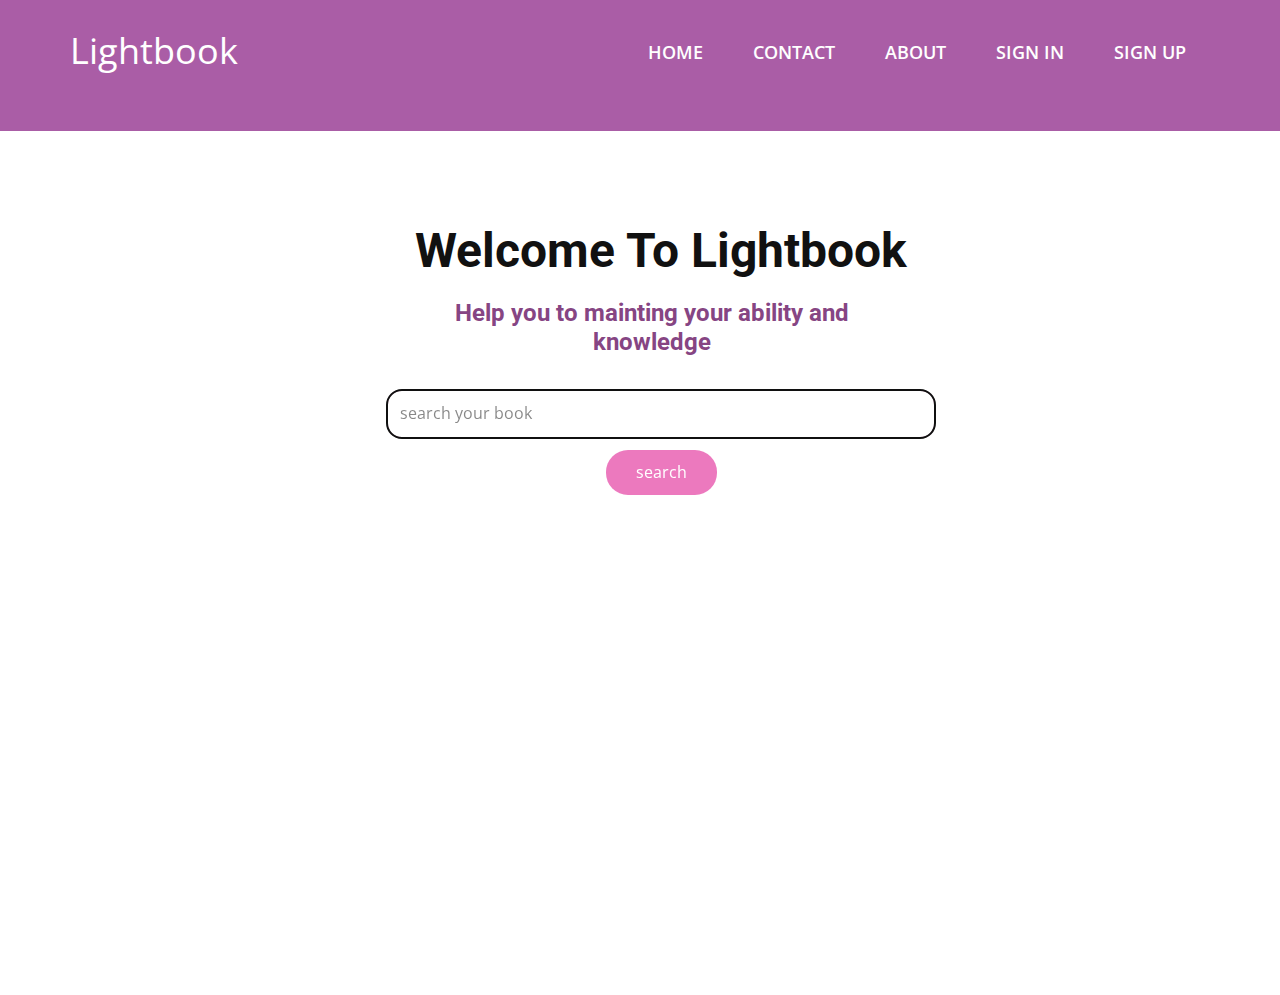
<file: HOME.html>
<!DOCTYPE html>
<html style="font-size: 16px;">
  <head>
    <meta name="viewport" content="width=device-width, initial-scale=1.0">
    <meta charset="utf-8">
    <meta name="keywords" content="Welcome To Lightbook​">
    <meta name="description" content="">
    <meta name="page_type" content="np-template-header-footer-from-plugin">
    <title>HOME</title>
    <link rel="stylesheet" href="css.css" media="screen">
<link rel="stylesheet" href="HOME.css" media="screen">
    <script class="u-script" type="text/javascript" src="H.js" defer=""></script>
    <script class="u-script" type="text/javascript" src="G.js" defer=""></script>
    <meta name="generator" content="#">
    <link id="u-theme-google-font" rel="stylesheet" href="https://fonts.googleapis.com/css?family=Roboto:100,100i,300,300i,400,400i,500,500i,700,700i,900,900i|Open+Sans:300,300i,400,400i,600,600i,700,700i,800,800i">
    <link id="u-page-google-font" rel="stylesheet" href="https://fonts.googleapis.com/css?family=Roboto:100,100i,300,300i,400,400i,500,500i,700,700i,900,900i">
    
    
    <script type="application/ld+json">{
	
}</script>
    <meta name="theme-color" content="#478ac9">
    <meta property="og:title" content="HOME">
    <meta property="og:type" content="website">
  </head>
  <body class="u-body"><header class="u-clearfix u-custom-color-5 u-header u-sticky u-header" id="sec-ae39"><div class="u-clearfix u-sheet u-sheet-1">
        <p class="u-text u-text-1">Lightbook </p>
        <nav class="u-menu u-menu-dropdown u-offcanvas u-menu-1">
          <div class="menu-collapse" style="font-size: 1.125rem; letter-spacing: 0px; text-transform: uppercase; font-weight: 600;">
            <a class="u-button-style u-custom-active-border-color u-custom-active-color u-custom-border u-custom-border-color u-custom-borders u-custom-color u-custom-hover-border-color u-custom-hover-color u-custom-left-right-menu-spacing u-custom-padding-bottom u-custom-text-active-color u-custom-text-color u-custom-text-hover-color u-custom-top-bottom-menu-spacing u-nav-link u-text-active-palette-1-base u-text-hover-palette-2-base" href="#">
              <svg><use xmlns:xlink="http://www.w3.org/1999/xlink" xlink:href="#menu-hamburger"></use></svg>
              <svg version="1.1" xmlns="http://www.w3.org/2000/svg" xmlns:xlink="http://www.w3.org/1999/xlink"><defs><symbol id="menu-hamburger" viewBox="0 0 16 16" style="width: 16px; height: 16px;"><rect y="1" width="16" height="2"></rect><rect y="7" width="16" height="2"></rect><rect y="13" width="16" height="2"></rect>
</symbol>
</defs></svg>
            </a>
          </div>
          <div class="u-custom-menu u-nav-container">
            <ul class="u-nav u-spacing-2 u-unstyled u-nav-1"><li class="u-nav-item"><a class="u-border-active-palette-1-base u-border-hover-palette-1-base u-button-style u-hover-palette-5-base u-nav-link u-text-active-white u-text-hover-white u-text-white" href="HOME.html" style="padding: 10px 24px;">HOME</a>
</li><li class="u-nav-item"><a class="u-border-active-palette-1-base u-border-hover-palette-1-base u-button-style u-hover-palette-5-base u-nav-link u-text-active-white u-text-hover-white u-text-white" href="Contact.html" style="padding: 10px 24px;">Contact</a>
</li><li class="u-nav-item"><a class="u-border-active-palette-1-base u-border-hover-palette-1-base u-button-style u-hover-palette-5-base u-nav-link u-text-active-white u-text-hover-white u-text-white" href="About.html" style="padding: 10px 24px;">About</a>
</li><li class="u-nav-item"><a class="u-border-active-palette-1-base u-border-hover-palette-1-base u-button-style u-hover-palette-5-base u-nav-link u-text-active-white u-text-hover-white u-text-white" href="SING-IN.html" style="padding: 10px 24px;">SIGN IN</a>
</li><li class="u-nav-item"><a class="u-border-active-palette-1-base u-border-hover-palette-1-base u-button-style u-hover-palette-5-base u-nav-link u-text-active-white u-text-hover-white u-text-white" href="SIGN-UP.html" style="padding: 10px 24px;">SIGN UP</a>
</li></ul>
          </div>
          <div class="u-custom-menu u-nav-container-collapse">
            <div class="u-black u-container-style u-inner-container-layout u-opacity u-opacity-95 u-sidenav">
              <div class="u-inner-container-layout u-sidenav-overflow">
                <div class="u-menu-close"></div>
                <ul class="u-align-center u-nav u-popupmenu-items u-unstyled u-nav-2"><li class="u-nav-item"><a class="u-button-style u-nav-link" href="HOME.html" style="padding: 10px 24px;">HOME</a>
</li><li class="u-nav-item"><a class="u-button-style u-nav-link" href="Contact.html" style="padding: 10px 24px;">Contact</a>
</li><li class="u-nav-item"><a class="u-button-style u-nav-link" href="About.html" style="padding: 10px 24px;">About</a>
</li><li class="u-nav-item"><a class="u-button-style u-nav-link" href="SING-IN.html" style="padding: 10px 24px;">SIGN IN</a>
</li><li class="u-nav-item"><a class="u-button-style u-nav-link" href="SIGN-UP.html" style="padding: 10px 24px;">SIGN UP</a>
</li></ul>
              </div>
            </div>
            <div class="u-black u-menu-overlay u-opacity u-opacity-70"></div>
          </div>
        </nav>
      </div></header>
    <section class="u-clearfix u-white u-section-1" id="sec-2f1b">
      <div class="u-align-left u-clearfix u-sheet u-sheet-1">
        <h1 class="u-custom-font u-font-roboto u-text u-text-default u-text-1">Welcome To Lightbook </h1>
        <h4 class="u-align-center u-custom-font u-font-roboto u-text u-text-custom-color-4 u-text-2">Help you to mainting your ability and knowledge</h4>
        <div class="u-form u-form-1">
          <form action="#" method="POST" class="u-clearfix u-form-spacing-10 u-form-vertical u-inner-form" source="custom" name="form" style="padding: 10px;">
            <input type="hidden" id="siteId" name="siteId" value="100288357">
            <input type="hidden" id="pageId" name="pageId" value="95955684">
            <div class="u-form-group u-form-name">
              <label for="name-b73b" class="u-form-control-hidden u-label u-label-1"></label>
              <input type="text" placeholder="search your book" id="name-b73b" name="search your book" class="u-border-2 u-border-custom-color-2 u-input u-input-rectangle u-radius-15 u-white" required="" autofocus="autofocus">
            </div>
            <div class="u-align-center u-form-group u-form-submit">
              <a href="#" class="u-border-none u-btn u-btn-round u-btn-submit u-button-style u-custom-color-3 u-radius-22 u-btn-1">search<br>
              </a>
              <input type="submit" value="submit" class="u-form-control-hidden">
            </div>
            <div class="u-form-send-message u-form-send-success"> Thank you! Your message has been sent. </div>
            <div class="u-form-send-error u-form-send-message"> Unable to send your message. Please fix errors then try again. </div>
            <input type="hidden" value="" name="recaptchaResponse">
          </form>
        </div>
      </div>
    </section>
  </body>
</html>
</file>
